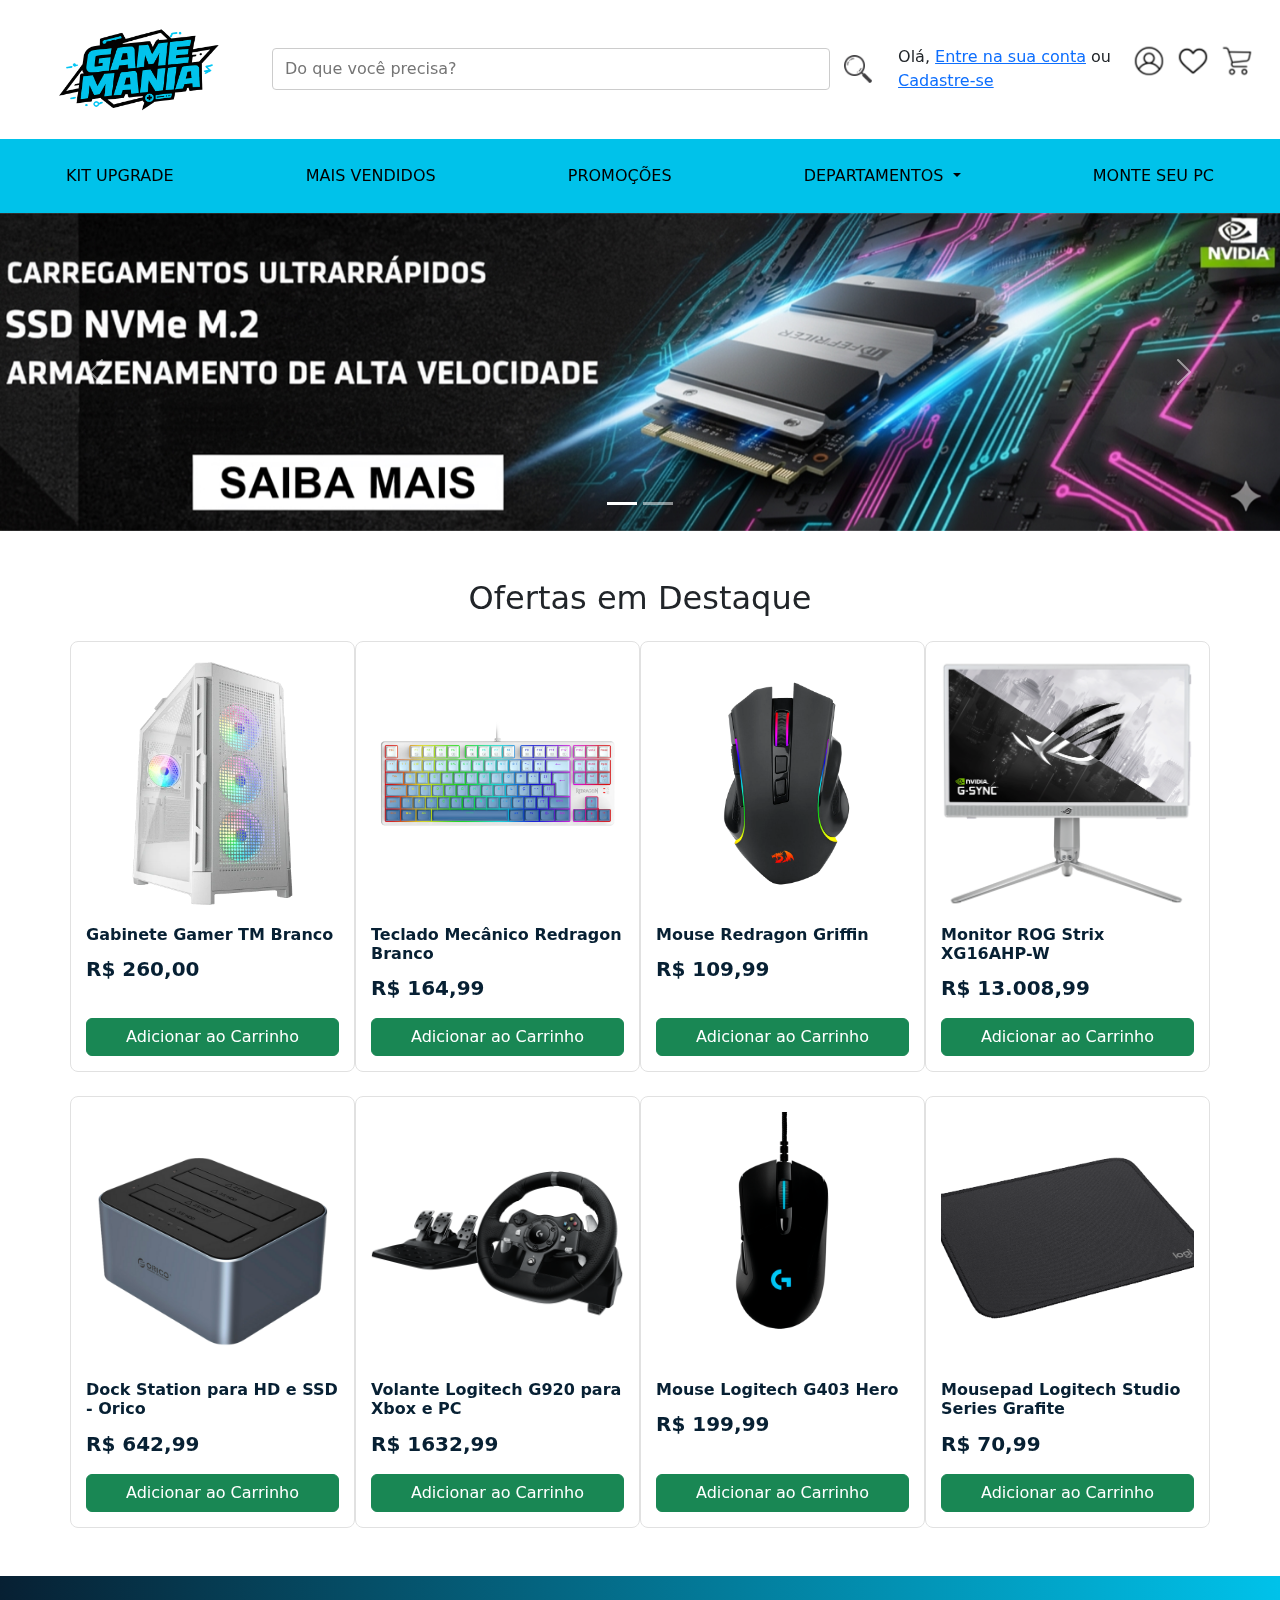
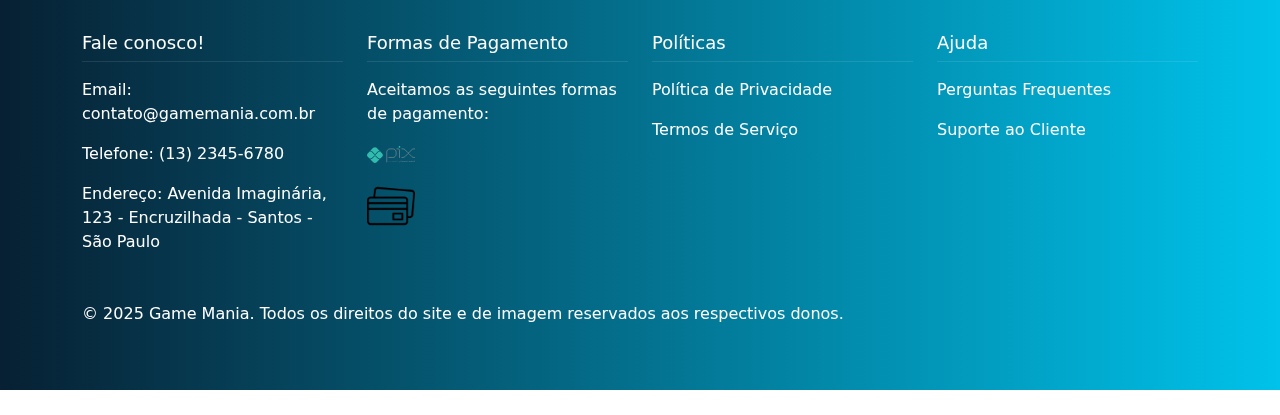
<file: index.html>
<!DOCTYPE html>
<html lang="pt-br">
<head>
    <meta charset="UTF-8">
    <meta name="viewport" content="width=device-width, initial-scale=1.0">
    <title>Game Mania</title>
    <link rel="icon" type="image/png" href="assets/images/game-mania-logo.png">
    <!-- Bootstrap CSS -->
    <link href="https://cdn.jsdelivr.net/npm/bootstrap@5.3.3/dist/css/bootstrap.min.css" rel="stylesheet" integrity="sha384-QWTKZyjpPEjISv5WaRU9OFeRpok6YctnYmDr5pNlyT2bRjXh0JMhjY6hW+ALEwIH" crossorigin="anonymous">
    <!-- Seu CSS Customizado -->
    <link rel="stylesheet" href="assets/css/style.css">
</head>
<body>
    <header class="site-header sticky-top">
                <header class="site-header">
            <nav>
                <ul>
                    <nav class="logo-container search-container">
                        <figure>
                            <a href="index.html" class="logo-text">
                                <img src="assets/images/game-mania-logo.png" alt="Logotipo do e-commerce Game Mania" class="logo">
                            </a>
                        </figure>
                        <form action="#" class="search-bar">
                            <input type="text" placeholder="Do que você precisa?" class="search-input">
                            <button type="submit" class="search-button"><img src="assets/images/search.png" class="search-image" alt="Imagem com uma lupa onde se aperta para pesquisar"></button>
                        </form>
                        <nav class="user-actions">
                            <nav class="user-text">
                                Olá, <a href="#" class="user-link">Entre na sua conta</a> ou <nav>
                                    <a href="#" class="user-link">Cadastre-se</a>
                                </nav>
                            </nav>
                        </nav>
                            <nav class="icons-container">
                                <a href="login.html"><figure><img src="assets/images/user.png" alt="Símbolo de usuário para logar na conta" class="user-image"></figure></a>
                                <figure>
                                    <a href="favoritos.html"><img src="assets/images/heart.png" alt="Botão para acessar os ofertas marcados como favoritos" class="favoritos"></a>
                                </figure>
                                <figure>
                                    <a href="carrinho.html"><img src="assets/images/shopping-cart.png" alt="Botão para acessar seu carrinho de compras" class="carrinho"></a>
                                </figure>
                            </nav>
                        </nav>
                    </nav>
                </ul>
            </nav>
            <nav class="menu-bar">
                <li><a href="#" class="nav-link">KIT UPGRADE</a></li>
                </li>
                <li><a href="#" class="nav-link">MAIS VENDIDOS</a></li>
                <li><a href="#" class="nav-link">PROMOÇÕES</a></li>
                <li class="nav-item dropdown">
                    <a class="nav-link dropdown-toggle" href="#" id="navbarHardware" role="button" data-bs-toggle="dropdown" aria-expanded="false">
                        DEPARTAMENTOS
                    </a>
                    <ul class="dropdown-menu" aria-labelledby="navbarHardware">
                        <li><a class="dropdown-item" href="#">Hardware</a></li>
                        <li><a class="dropdown-item" href="#">Periféricos</a></li>
                        <li><a class="dropdown-item" href="#">Cadeiras Gamer e Escritório</a></li>
                    </ul>
                </li>
                <li><a href="#" class="nav-link">MONTE SEU PC</a></li>
            </nav>
        </header>
        <main>
        <!-- Banner com Carousel do Bootstrap -->
        <nav id="bannerCarousel" class="carousel slide" data-bs-ride="carousel" data-bs-interval="5000">
            <section class="carousel-indicators">
                <button type="button" data-bs-target="#bannerCarousel" data-bs-slide-to="0" class="active" aria-current="true" aria-label="Slide 1"></button>
                <button type="button" data-bs-target="#bannerCarousel" data-bs-slide-to="1" aria-label="Slide 2"></button>
            </section>
            <figure class="carousel-inner mb-0">
                <section class="carousel-item active"><img src="assets/images/banner1-evo2.jpg" class="d-block w-100" alt="..."></section>
                <section class="carousel-item"><img src="assets/images/banner2-evo2.jpg" class="d-block w-100" alt="..."></section>
            </figure>
            <button class="carousel-control-prev" type="button" data-bs-target="#bannerCarousel" data-bs-slide="prev"><span class="carousel-control-prev-icon" aria-hidden="true"></span></button>
            <button class="carousel-control-next" type="button" data-bs-target="#bannerCarousel" data-bs-slide="next"><span class="carousel-control-next-icon" aria-hidden="true"></span></button>
        </nav>
            </nav>
        <!-- Seção de ofertas -->
        <nav class="ofertas container my-5">
            <h2 class="text-center mb-4">Ofertas em Destaque</h2>
            <section class="product-list row g-4">
                <!-- Itens de oferta -->
                <article class="product-item col-12 col-sm-6 col-md-4 col-lg-3 d-flex flex-column">
                    <img src="assets/images/oferta1.png" alt="Imagem do oferta 1" class="product-image img-fluid">
                    <h3 class="product-title">Gabinete Gamer TM Branco</h3>
                    <p class="product-price">R$ 260,00</p>
                    <button class="add-to-cart btn btn-success mt-auto">Adicionar ao Carrinho</button>
                </article>
                <!-- Repita o <article> para as outras 7 ofertas -->
                <article class="product-item col-12 col-sm-6 col-md-4 col-lg-3 d-flex flex-column"><img src="assets/images/oferta2.png" alt="Imagem da oferta 2" class="product-image img-fluid"><h3 class="product-title">Teclado Mecânico Redragon Branco</h3><p class="product-price">R$ 164,99</p><button class="add-to-cart btn btn-success mt-auto">Adicionar ao Carrinho</button></article>
                <article class="product-item col-12 col-sm-6 col-md-4 col-lg-3 d-flex flex-column"><img src="assets/images/oferta3.png" alt="Imagem da oferta 3" class="product-image img-fluid"><h3 class="product-title">Mouse Redragon Griffin</h3><p class="product-price">R$ 109,99</p><button class="add-to-cart btn btn-success mt-auto">Adicionar ao Carrinho</button></article>
                <article class="product-item col-12 col-sm-6 col-md-4 col-lg-3 d-flex flex-column"><img src="assets/images/oferta4.png" alt="Imagem da oferta 4" class="product-image img-fluid"><h3 class="product-title">Monitor ROG Strix XG16AHP-W</h3><p class="product-price">R$ 13.008,99</p><button class="add-to-cart btn btn-success mt-auto">Adicionar ao Carrinho</button></article>
                <article class="product-item col-12 col-sm-6 col-md-4 col-lg-3 d-flex flex-column"><img src="assets/images/oferta5.png" alt="Imagem da oferta 5" class="product-image img-fluid"><h3 class="product-title">Dock Station para HD e SSD - Orico</h3><p class="product-price">R$ 642,99</p><button class="add-to-cart btn btn-success mt-auto">Adicionar ao Carrinho</button></article>
                <article class="product-item col-12 col-sm-6 col-md-4 col-lg-3 d-flex flex-column"><img src="assets/images/oferta6.png" alt="Imagem da oferta 6" class="product-image img-fluid"><h3 class="product-title">Volante Logitech G920 para Xbox e PC</h3><p class="product-price">R$ 1632,99</p>
                    <button class="add-to-cart btn btn-success mt-auto">Adicionar ao Carrinho</button>
                </article>
                <article class="product-item col-12 col-sm-6 col-md-4 col-lg-3 d-flex flex-column"><img src="assets/images/oferta7.png" alt="Imagem da oferta 7" class="product-image img-fluid"><h3 class="product-title">Mouse Logitech G403 Hero</h3><p class="product-price">R$ 199,99</p><button class="add-to-cart btn btn-success mt-auto">Adicionar ao Carrinho</button></article>
                <article class="product-item col-12 col-sm-6 col-md-4 col-lg-3 d-flex flex-column"><img src="assets/images/oferta8.png" alt="Imagem da oferta 8" class="product-image img-fluid"><h3 class="product-title">Mousepad Logitech Studio Series Grafite</h3><p class="product-price">R$ 70,99</p><button class="add-to-cart btn btn-success mt-auto">Adicionar ao Carrinho</button></article>
            </section>
        </nav>
    </main>
        <footer class="site-footer">
            <nav class="footer-content container py-5">
                <section class="footer-section">
                    <h2>Fale conosco!</h2>
                    <p>Email: contato@gamemania.com.br</p>
                    <p>Telefone: (13) 2345-6780</p>
                    <p>Endereço: Avenida Imaginária, 123 - Encruzilhada - Santos - São Paulo</p>
                </section>
                <section class="footer-section">
                    <h2>Formas de Pagamento</h2>
                    <p>Aceitamos as seguintes formas de pagamento:</p>
                        <figure>
                            <img src="assets/images/pix.svg" alt="Símbolo do Pix" class="pix-img">
                        </figure>
                        <figure>
                            <img src="assets/images/credito.png" alt="Símbolo do cartão de crédito" class="credit-img">
                        </figure>
                </section>
                <section class="footer-section">
                    <h2>Políticas</h2>
                    <p><a href="#">Política de Privacidade</a></p>
                    <p><a href="#">Termos de Serviço</a></p>
                </section>
                <section class="footer-section">
                    <h2>Ajuda</h2>
                    <p><a href="#">Perguntas Frequentes</a></p>
                    <p><a href="#">Suporte ao Cliente</a></p>
                </section>
                <section class="copyright">
                    <p>&copy; 2025 Game Mania. Todos os direitos do site e de imagem reservados aos respectivos donos.</p>
                </section>
            </nav>
        </footer>
        <script src="https://cdn.jsdelivr.net/npm/bootstrap@5.3.2/dist/js/bootstrap.bundle.min.js"></script>
    <!-- jQuery (necessário para o comportamento mínimo do carrinho) -->
    <script src="https://code.jquery.com/jquery-3.6.0.min.js"></script>
    <!-- Seu JavaScript Customizado -->
    <script src="assets/js/main.js"></script>
    <!-- Toast bootstrap (colocado antes do fechamento do body) -->
    <div class="toast-container position-fixed top-0 end-0 p-3" style="z-index:1080;">
      <div id="toast-message" class="toast" role="alert" aria-live="assertive" aria-atomic="true">
        <div class="toast-header">
          <strong class="me-auto">Game Mania</strong>
          <button type="button" class="btn-close" data-bs-dismiss="toast" aria-label="Fechar"></button>
        </div>
        <div class="toast-body">Produto adicionado ao carrinho</div>
      </div>
    </div>
  </body>
</html>
</file>
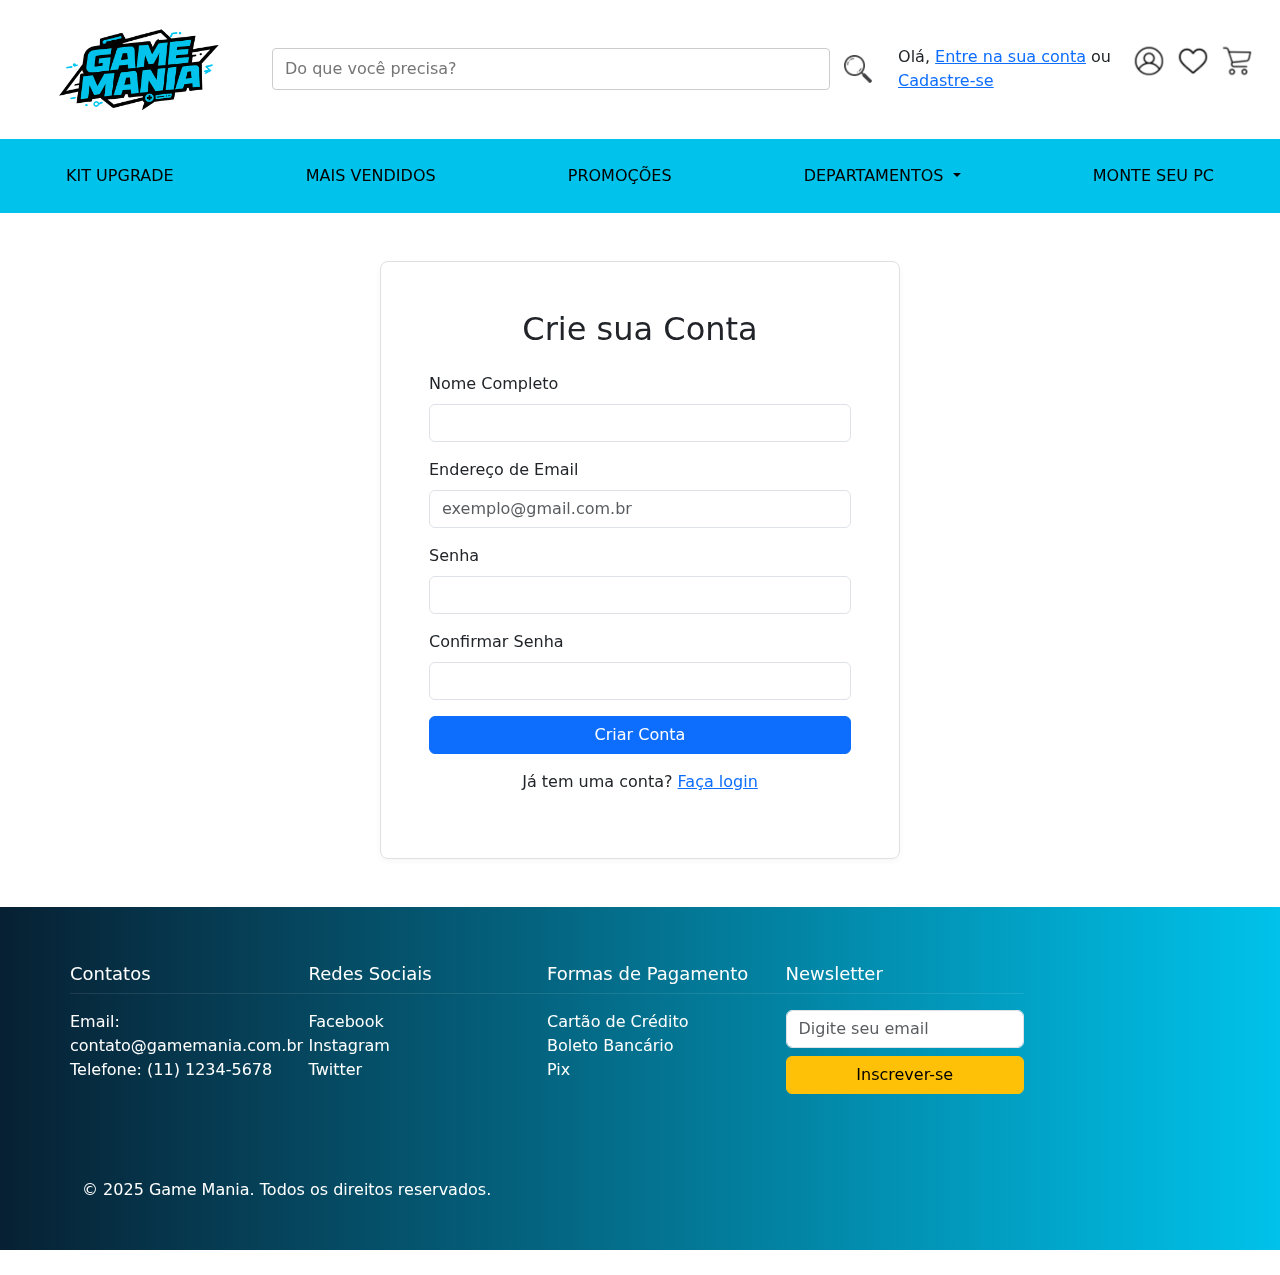
<file: cadastro.html>
<!DOCTYPE html>
<html lang="pt-br">
<head>
    <meta charset="UTF-8">
    <meta name="viewport" content="width=device-width, initial-scale=1.0">
    <title>Cadastre-se - Game Mania</title>
    <link rel="icon" type="image/png" href="assets/images/game-mania-logo.png">
    <!-- Bootstrap CSS -->
    <link href="https://cdn.jsdelivr.net/npm/bootstrap@5.3.3/dist/css/bootstrap.min.css" rel="stylesheet" integrity="sha384-QWTKZyjpPEjISv5WaRU9OFeRpok6YctnYmDr5pNlyT2bRjXh0JMhjY6hW+ALEwIH" crossorigin="anonymous">
    <!-- Seu CSS Customizado -->
    <link rel="stylesheet" href="assets/css/style.css">
</head>
<body>
    <header class="site-header sticky-top">
                <header class="site-header">
            <nav>
                <ul>
                    <nav class="logo-container search-container">
                        <figure>
                            <a href="index.html" class="logo-text">
                                <img src="assets/images/game-mania-logo.png" alt="Logotipo do e-commerce Game Mania" class="logo">
                            </a>
                        </figure>
                        <form action="#" class="search-bar">
                            <input type="text" placeholder="Do que você precisa?" class="search-input">
                            <button type="submit" class="search-button"><img src="assets/images/search.png" class="search-image" alt="Imagem com uma lupa onde se aperta para pesquisar"></button>
                        </form>
                        <nav class="user-actions">
                            <nav class="user-text">
                                Olá, <a href="#" class="user-link">Entre na sua conta</a> ou <nav>
                                    <a href="#" class="user-link">Cadastre-se</a>
                                </nav>
                            </nav>
                        </nav>
                            <nav class="icons-container">
                                <a href="login.html"><figure><img src="assets/images/user.png" alt="Símbolo de usuário para logar na conta" class="user-image"></figure></a>
                                <figure>
                                    <a href="favoritos.html"><img src="assets/images/heart.png" alt="Botão para acessar os ofertas marcados como favoritos" class="favoritos"></a>
                                </figure>
                                <figure>
                                    <a href="carrinho.html"><img src="assets/images/shopping-cart.png" alt="Botão para acessar seu carrinho de compras" class="carrinho"></a>
                                </figure>
                            </nav>
                        </nav>
                    </nav>
                </ul>
            </nav>
            <nav class="menu-bar">
                <li><a href="#" class="nav-link">KIT UPGRADE</a></li>
                </li>
                <li><a href="#" class="nav-link">MAIS VENDIDOS</a></li>
                <li><a href="#" class="nav-link">PROMOÇÕES</a></li>
                <li class="nav-item dropdown">
                    <a class="nav-link dropdown-toggle" href="#" id="navbarHardware" role="button" data-bs-toggle="dropdown" aria-expanded="false">
                        DEPARTAMENTOS
                    </a>
                    <ul class="dropdown-menu" aria-labelledby="navbarHardware">
                        <li><a class="dropdown-item" href="#">Hardware</a></li>
                        <li><a class="dropdown-item" href="#">Periféricos</a></li>
                        <li><a class="dropdown-item" href="#">Cadeiras Gamer e Escritório</a></li>
                    </ul>
                </li>
                <li><a href="#" class="nav-link">MONTE SEU PC</a></li>
            </nav>
        </header>
        <main>
    <main class="form-page-main">
        <section class="container my-5">
            <section class="row justify-content-center">
                <section class="col-12 col-md-8 col-lg-6">
                    <article class="form-container p-4 p-sm-5">
                        <h2 class="text-center mb-4">Crie sua Conta</h2>
                        <form>
                            <fieldset class="mb-3">
                                <label for="registerName" class="form-label">Nome Completo</label>
                                <input type="text" class="form-control" id="registerName" required>
                            </fieldset>
                            <fieldset class="mb-3">
                                <label for="registerEmail" class="form-label">Endereço de Email</label>
                                <input type="email" placeholder="exemplo@gmail.com.br" class="form-control" id="registerEmail" required>
                            </fieldset>
                            <fieldset class="mb-3">
                                <label for="registerPassword" class="form-label">Senha</label>
                                <input type="password" class="form-control" id="registerPassword" required>
                            </fieldset>
                             <fieldset class="mb-3">
                                <label for="confirmPassword" class="form-label">Confirmar Senha</label>
                                <input type="password" class="form-control" id="confirmPassword" required>
                            </fieldset>
                            <button type="submit" class="btn btn-primary w-100">Criar Conta</button>
                            <p class="text-center mt-3">
                                Já tem uma conta? <a href="login.html">Faça login</a>
                            </p>
                        </form>
                    </article>
                </section>
            </section>
        </section>
    </main>
        <footer class="site-footer">
        <nav class="footer-content container py-5">
            <section class="row g-4">
                <section class="footer-section col-12 col-md-6 col-lg-3">
                    <h2>Contatos</h2>
                    <ul class="list-unstyled">
                        <li>Email: contato@gamemania.com.br</li>
                        <li>Telefone: (11) 1234-5678</li>
                    </ul>
                </section>
                <section class="footer-section col-12 col-md-6 col-lg-3">
                    <h2>Redes Sociais</h2>
                    <ul class="social-media-links list-unstyled">
                        <li><a href="#">Facebook</a></li>
                        <li><a href="#">Instagram</a></li>
                        <li><a href="#">Twitter</a></li>
                    </ul>
                </section>
                <section class="footer-section col-12 col-md-6 col-lg-3">
                    <h2>Formas de Pagamento</h2>
                    <ul class="payment-methods list-unstyled">
                        <li>Cartão de Crédito</li>
                        <li>Boleto Bancário</li>
                        <li>Pix</li>
                    </ul>
                </section>
                <section class="footer-section col-12 col-md-6 col-lg-3">
                    <h2>Newsletter</h2>
                    <form action="#" class="newsletter-form">
                        <input type="email" placeholder="Digite seu email" class="newsletter-input form-control mb-2">
                        <button type="submit" class="newsletter-button btn btn-warning w-100">Inscrever-se</button>
                    </form>
                </section>
            </section>
            <section class="copyright text-center pt-4 mt-4">
                <p class="mb-0">&copy; 2025 Game Mania. Todos os direitos reservados.</p>
            </section>
        </nav>
    </footer>

    <!-- Bootstrap JS -->
    <script src="https://cdn.jsdelivr.net/npm/bootstrap@5.3.3/dist/js/bootstrap.bundle.min.js" integrity="sha384-YvpcrYf0tY3lHB60NNkmXc5s9fDVZLESaAA55NDzOxhy9GkcIdslK1eN7N6jIeHz" crossorigin="anonymous"></script>
</body>
</html>
</file>
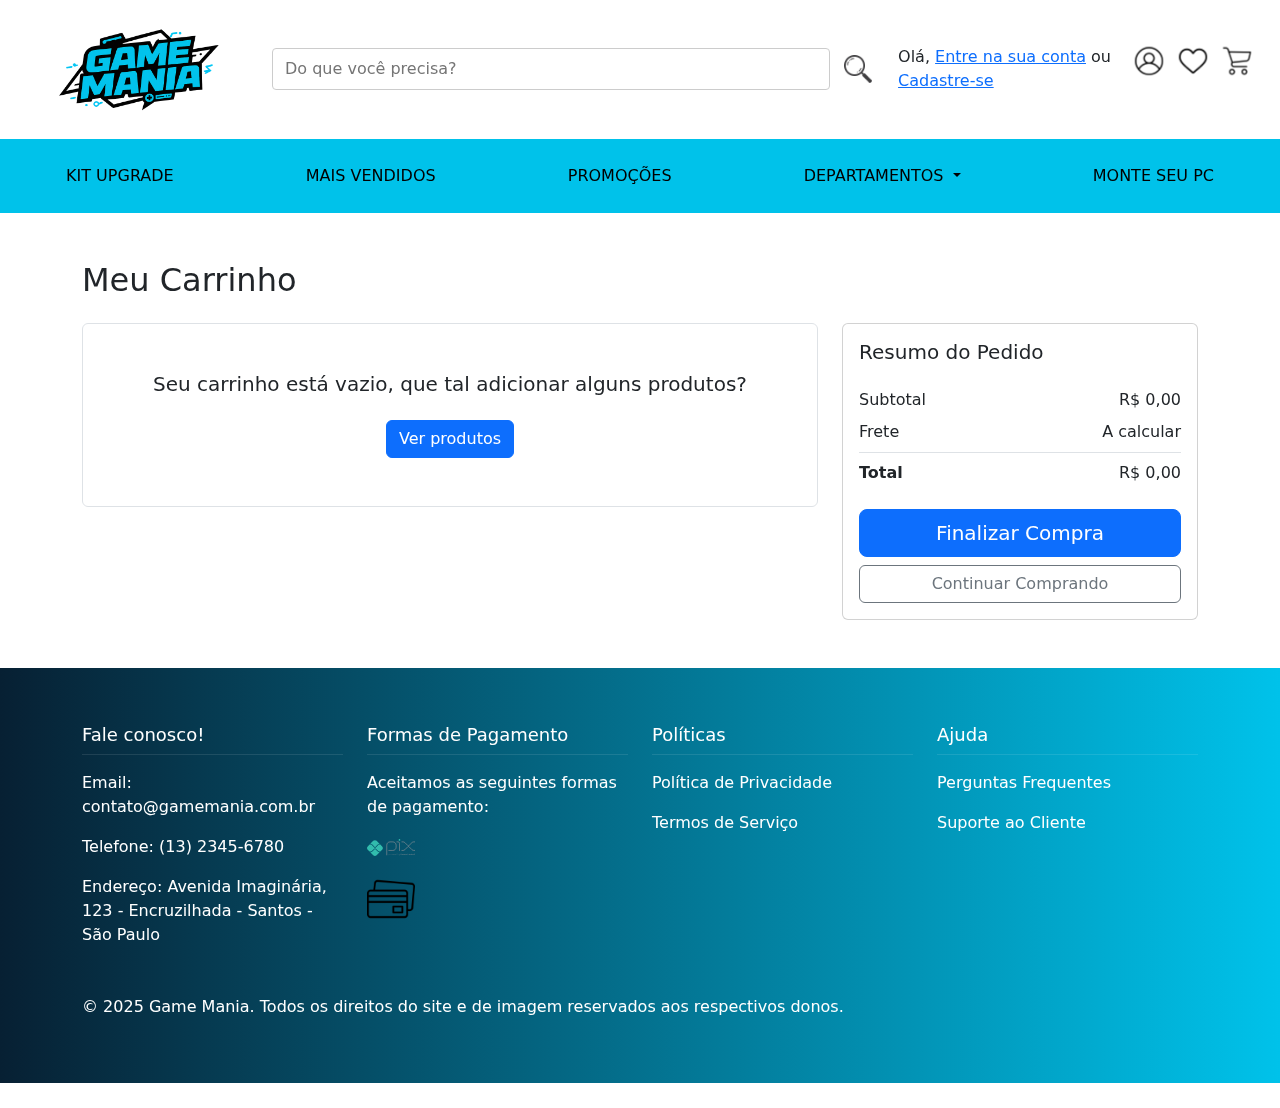
<file: carrinho.html>
<!DOCTYPE html>
<html lang="pt-br">
<head>
    <meta charset="UTF-8">
    <meta name="viewport" content="width=device-width, initial-scale=1.0">
    <title>Carrinho - Game Mania</title>
    <link rel="icon" type="image/png" href="assets/images/game-mania-logo.png">
    <!-- Bootstrap CSS -->
    <link href="https://cdn.jsdelivr.net/npm/bootstrap@5.3.3/dist/css/bootstrap.min.css" rel="stylesheet" integrity="sha384-QWTKZyjpPEjISv5WaRU9OFeRpok6YctnYmDr5pNlyT2bRjXh0JMhjY6hW+ALEwIH" crossorigin="anonymous">
    <!-- Seu CSS Customizado -->
    <link rel="stylesheet" href="assets/css/style.css">
</head>
<body>
    <header class="site-header sticky-top">
                <header class="site-header">
            <nav>
                <ul>
                    <nav class="logo-container search-container">
                        <figure>
                            <a href="index.html" class="logo-text">
                                <img src="assets/images/game-mania-logo.png" alt="Logotipo do e-commerce Game Mania" class="logo">
                            </a>
                        </figure>
                        <form action="#" class="search-bar">
                            <input type="text" placeholder="Do que você precisa?" class="search-input">
                            <button type="submit" class="search-button"><img src="assets/images/search.png" class="search-image" alt="Imagem com uma lupa onde se aperta para pesquisar"></button>
                        </form>
                        <nav class="user-actions">
                            <nav class="user-text">
                                Olá, <a href="#" class="user-link">Entre na sua conta</a> ou <nav>
                                    <a href="#" class="user-link">Cadastre-se</a>
                                </nav>
                            </nav>
                        </nav>
                            <nav class="icons-container">
                                <a href="login.html"><figure><img src="assets/images/user.png" alt="Símbolo de usuário para logar na conta" class="user-image"></figure></a>
                                <figure>
                                    <a href="favoritos.html"><img src="assets/images/heart.png" alt="Botão para acessar os ofertas marcados como favoritos" class="favoritos"></a>
                                </figure>
                                <figure>
                                    <a href="carrinho.html"><img src="assets/images/shopping-cart.png" alt="Botão para acessar seu carrinho de compras" class="carrinho"></a>
                                </figure>
                            </nav>
                        </nav>
                    </nav>
                </ul>
            </nav>
            <nav class="menu-bar">
                <li><a href="#" class="nav-link">KIT UPGRADE</a></li>
                </li>
                <li><a href="#" class="nav-link">MAIS VENDIDOS</a></li>
                <li><a href="#" class="nav-link">PROMOÇÕES</a></li>
                <li class="nav-item dropdown">
                    <a class="nav-link dropdown-toggle" href="#" id="navbarHardware" role="button" data-bs-toggle="dropdown" aria-expanded="false">
                        DEPARTAMENTOS
                    </a>
                    <ul class="dropdown-menu" aria-labelledby="navbarHardware">
                        <li><a class="dropdown-item" href="#">Hardware</a></li>
                        <li><a class="dropdown-item" href="#">Periféricos</a></li>
                        <li><a class="dropdown-item" href="#">Cadeiras Gamer e Escritório</a></li>
                    </ul>
                </li>
                <li><a href="#" class="nav-link">MONTE SEU PC</a></li>
            </nav>
        </header>
        <main>

    <main class="container my-5">
        <h2 class="mb-4">Meu Carrinho</h2>
        <section class="row">
            <!-- Itens do Carrinho (renderizados via JS) -->
            <section class="col-lg-8">
                <div id="cart-items">
                    <!-- Os itens serão inseridos aqui dinamicamente pelo JavaScript -->
                </div>

                <div id="empty-cart-message" class="text-center p-5 border rounded d-none">
                    <h3 class="h5">Seu carrinho está vazio, que tal adicionar alguns produtos?</h3>
                    <a href="index.html" class="btn btn-primary mt-3">Ver produtos</a>
                </div>
            </section>

            <!-- Resumo do Pedido -->
            <aside class="col-lg-4">
                <section class="card">
                    <section class="card-body">
                        <h3 class="h5 card-title mb-3">Resumo do Pedido</h3>
                        <ul class="list-group list-group-flush">
                            <li class="list-group-item d-flex justify-content-between align-items-center border-0 px-0 pb-0">
                                Subtotal
                                <span id="subtotal-value">R$ 0,00</span>
                            </li>
                            <li class="list-group-item d-flex justify-content-between align-items-center px-0">
                                Frete
                                <span id="shipping-value">A calcular</span>
                            </li>
                            <li class="list-group-item d-flex justify-content-between align-items-center border-0 px-0 mb-3">
                                <section>
                                    <strong>Total</strong>
                                </section>
                                <span id="total-value"><strong>R$ 0,00</strong></span>
                            </li>
                        </ul>
                        <button type="button" class="btn btn-primary btn-lg w-100" id="checkout-button">
                            Finalizar Compra
                        </button>
                        <a href="index.html" class="btn btn-outline-secondary w-100 mt-2">Continuar Comprando</a>
                    </section>
                </section>
            </aside>
        </section>
    </main>
        <footer class="site-footer">
            <nav class="footer-content container py-5">
                <section class="footer-section">
                    <h2>Fale conosco!</h2>
                    <p>Email: contato@gamemania.com.br</p>
                    <p>Telefone: (13) 2345-6780</p>
                    <p>Endereço: Avenida Imaginária, 123 - Encruzilhada - Santos - São Paulo</p>
                </section>
                <section class="footer-section">
                    <h2>Formas de Pagamento</h2>
                    <p>Aceitamos as seguintes formas de pagamento:</p>
                        <figure>
                            <img src="assets/images/pix.svg" alt="Símbolo do Pix" class="pix-img">
                        </figure>
                        <figure>
                            <img src="assets/images/credito.png" alt="Símbolo do cartão de crédito" class="credit-img">
                        </figure>
                </section>
                <section class="footer-section">
                    <h2>Políticas</h2>
                    <p><a href="#">Política de Privacidade</a></p>
                    <p><a href="#">Termos de Serviço</a></p>
                </section>
                <section class="footer-section">
                    <h2>Ajuda</h2>
                    <p><a href="#">Perguntas Frequentes</a></p>
                    <p><a href="#">Suporte ao Cliente</a></p>
                </section>
                <section class="copyright">
                    <p>&copy; 2025 Game Mania. Todos os direitos do site e de imagem reservados aos respectivos donos.</p>
                </section>
            </nav>
        </footer>

    <!-- Bootstrap JS -->
    <script src="https://cdn.jsdelivr.net/npm/bootstrap@5.3.3/dist/js/bootstrap.bundle.min.js" integrity="sha384-YvpcrYf0tY3lHB60NNkmXc5s9fDVZLESaAA55NDzOxhy9GkcIdslK1eN7N6jIeHz" crossorigin="anonymous"></script>
    <!-- jQuery (necessário para o comportamento mínimo do carrinho) -->
    <script src="https://code.jquery.com/jquery-3.6.0.min.js"></script>
    <!-- Seu JavaScript Customizado -->
    <script src="assets/js/main.js"></script>
</body>
</html>
</file>
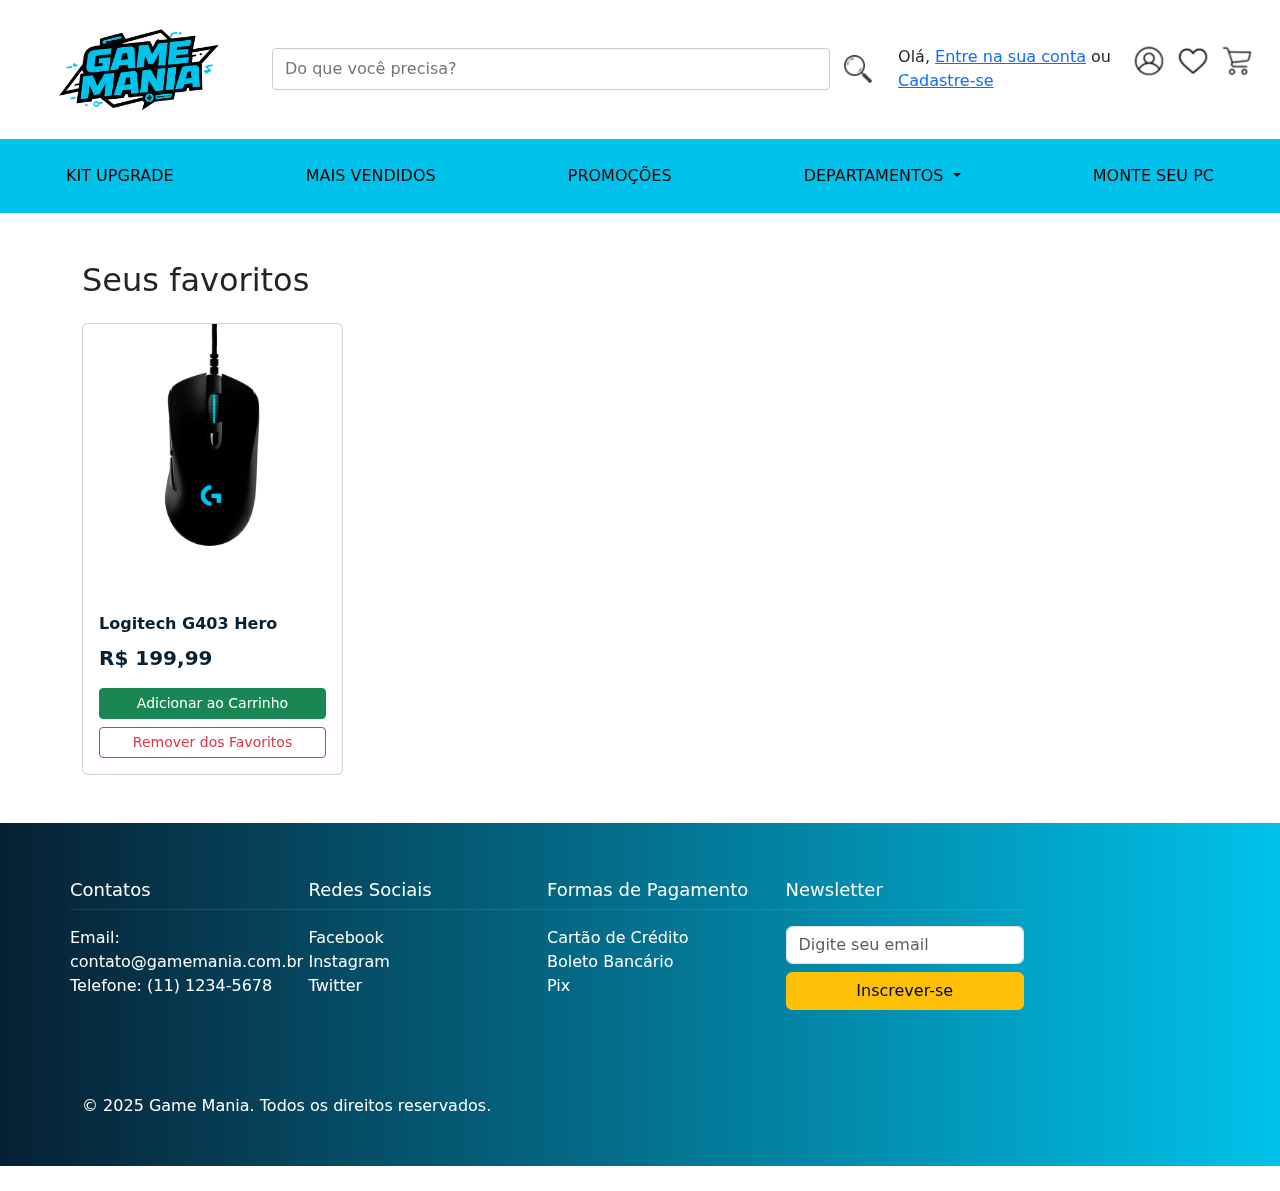
<file: favoritos.html>
<!DOCTYPE html>
<html lang="pt-br">
<head>
    <meta charset="UTF-8">
    <meta name="viewport" content="width=device-width, initial-scale=1.0">
    <title>Favoritos - Game Mania</title>
    <link rel="icon" type="image/png" href="assets/images/game-mania-logo.png">
    <!-- Bootstrap CSS -->
    <link href="https://cdn.jsdelivr.net/npm/bootstrap@5.3.3/dist/css/bootstrap.min.css" rel="stylesheet" integrity="sha384-QWTKZyjpPEjISv5WaRU9OFeRpok6YctnYmDr5pNlyT2bRjXh0JMhjY6hW+ALEwIH" crossorigin="anonymous">
    <!-- Seu CSS Customizado -->
    <link rel="stylesheet" href="assets/css/style.css">
</head>
<body>
    <header class="site-header sticky-top">
                <header class="site-header">
            <nav>
                <ul>
                    <nav class="logo-container search-container">
                        <figure>
                            <a href="index.html" class="logo-text">
                                <img src="assets/images/game-mania-logo.png" alt="Logotipo do e-commerce Game Mania" class="logo">
                            </a>
                        </figure>
                        <form action="#" class="search-bar">
                            <input type="text" placeholder="Do que você precisa?" class="search-input">
                            <button type="submit" class="search-button"><img src="assets/images/search.png" class="search-image" alt="Imagem com uma lupa onde se aperta para pesquisar"></button>
                        </form>
                        <nav class="user-actions">
                            <nav class="user-text">
                                Olá, <a href="#" class="user-link">Entre na sua conta</a> ou <nav>
                                    <a href="#" class="user-link">Cadastre-se</a>
                                </nav>
                            </nav>
                        </nav>
                            <nav class="icons-container">
                                <a href="login.html"><figure><img src="assets/images/user.png" alt="Símbolo de usuário para logar na conta" class="user-image"></figure></a>
                                <figure>
                                    <a href="favoritos.html"><img src="assets/images/heart.png" alt="Botão para acessar os ofertas marcados como favoritos" class="favoritos"></a>
                                </figure>
                                <figure>
                                    <a href="carrinho.html"><img src="assets/images/shopping-cart.png" alt="Botão para acessar seu carrinho de compras" class="carrinho"></a>
                                </figure>
                            </nav>
                        </nav>
                    </nav>
                </ul>
            </nav>
            <nav class="menu-bar">
                <li><a href="#" class="nav-link">KIT UPGRADE</a></li>
                </li>
                <li><a href="#" class="nav-link">MAIS VENDIDOS</a></li>
                <li><a href="#" class="nav-link">PROMOÇÕES</a></li>
                <li class="nav-item dropdown">
                    <a class="nav-link dropdown-toggle" href="#" id="navbarHardware" role="button" data-bs-toggle="dropdown" aria-expanded="false">
                        DEPARTAMENTOS
                    </a>
                    <ul class="dropdown-menu" aria-labelledby="navbarHardware">
                        <li><a class="dropdown-item" href="#">Hardware</a></li>
                        <li><a class="dropdown-item" href="#">Periféricos</a></li>
                        <li><a class="dropdown-item" href="#">Cadeiras Gamer e Escritório</a></li>
                    </ul>
                </li>
                <li><a href="#" class="nav-link">MONTE SEU PC</a></li>
            </nav>
        </header>

    <main class="container my-5">
        <h2 class="mb-4">Seus favoritos</h2>
        <section class="row g-4">
            <!-- Item Favorito 1 -->
            <article class="col-12 col-sm-6 col-md-4 col-lg-3">
                <section class="card h-100">
                    <img src="assets/images/oferta7.png" class="card-img-top product-image" alt="Produto 3">
                    <section class="card-body d-flex flex-column">
                        <h3 class="h6 card-title product-title">Logitech G403 Hero</h3>
                        <p class="product-price">R$ 199,99</p>
                        <button class="btn btn-success btn-sm mt-auto mb-2">Adicionar ao Carrinho</button>
                        <a href="#" class="btn btn-outline-danger btn-sm">Remover dos Favoritos</a>
                    </section>
                </section>
            </article>
            <!-- Mensagem de favoritos vazio (para mostrar quando não houver itens)
            <section class="col-12">
                <article class="text-center p-5 border rounded">
                    <h3 class="h5">Sua lista de favoritos está vazia.</h3>
                    <a href="index.html" class="btn btn-primary mt-3">Ver produtos</a>
                </article>
            </section>
            -->
        </section>
    </main>

    <footer class="site-footer">
        <nav class="footer-content container py-5">
            <section class="row g-4">
                <section class="footer-section col-12 col-md-6 col-lg-3">
                    <h2>Contatos</h2>
                    <ul class="list-unstyled">
                        <li>Email: contato@gamemania.com.br</li>
                        <li>Telefone: (11) 1234-5678</li>
                    </ul>
                </section>
                <section class="footer-section col-12 col-md-6 col-lg-3">
                    <h2>Redes Sociais</h2>
                    <ul class="social-media-links list-unstyled">
                        <li><a href="#">Facebook</a></li>
                        <li><a href="#">Instagram</a></li>
                        <li><a href="#">Twitter</a></li>
                    </ul>
                </section>
                <section class="footer-section col-12 col-md-6 col-lg-3">
                    <h2>Formas de Pagamento</h2>
                    <ul class="payment-methods list-unstyled">
                        <li>Cartão de Crédito</li>
                        <li>Boleto Bancário</li>
                        <li>Pix</li>
                    </ul>
                </section>
                <section class="footer-section col-12 col-md-6 col-lg-3">
                    <h2>Newsletter</h2>
                    <form action="#" class="newsletter-form">
                        <input type="email" placeholder="Digite seu email" class="newsletter-input form-control mb-2">
                        <button type="submit" class="newsletter-button btn btn-warning w-100">Inscrever-se</button>
                    </form>
                </section>
            </section>
            <section class="copyright text-center pt-4 mt-4">
                <p class="mb-0">&copy; 2025 Game Mania. Todos os direitos reservados.</p>
            </section>
        </nav>
    </footer>

    <!-- Bootstrap JS -->
    <script src="https://cdn.jsdelivr.net/npm/bootstrap@5.3.3/dist/js/bootstrap.bundle.min.js" integrity="sha384-YvpcrYf0tY3lHB60NNkmXc5s9fDVZLESaAA55NDzOxhy9GkcIdslK1eN7N6jIeHz" crossorigin="anonymous"></script>
</body>
</html>
</file>
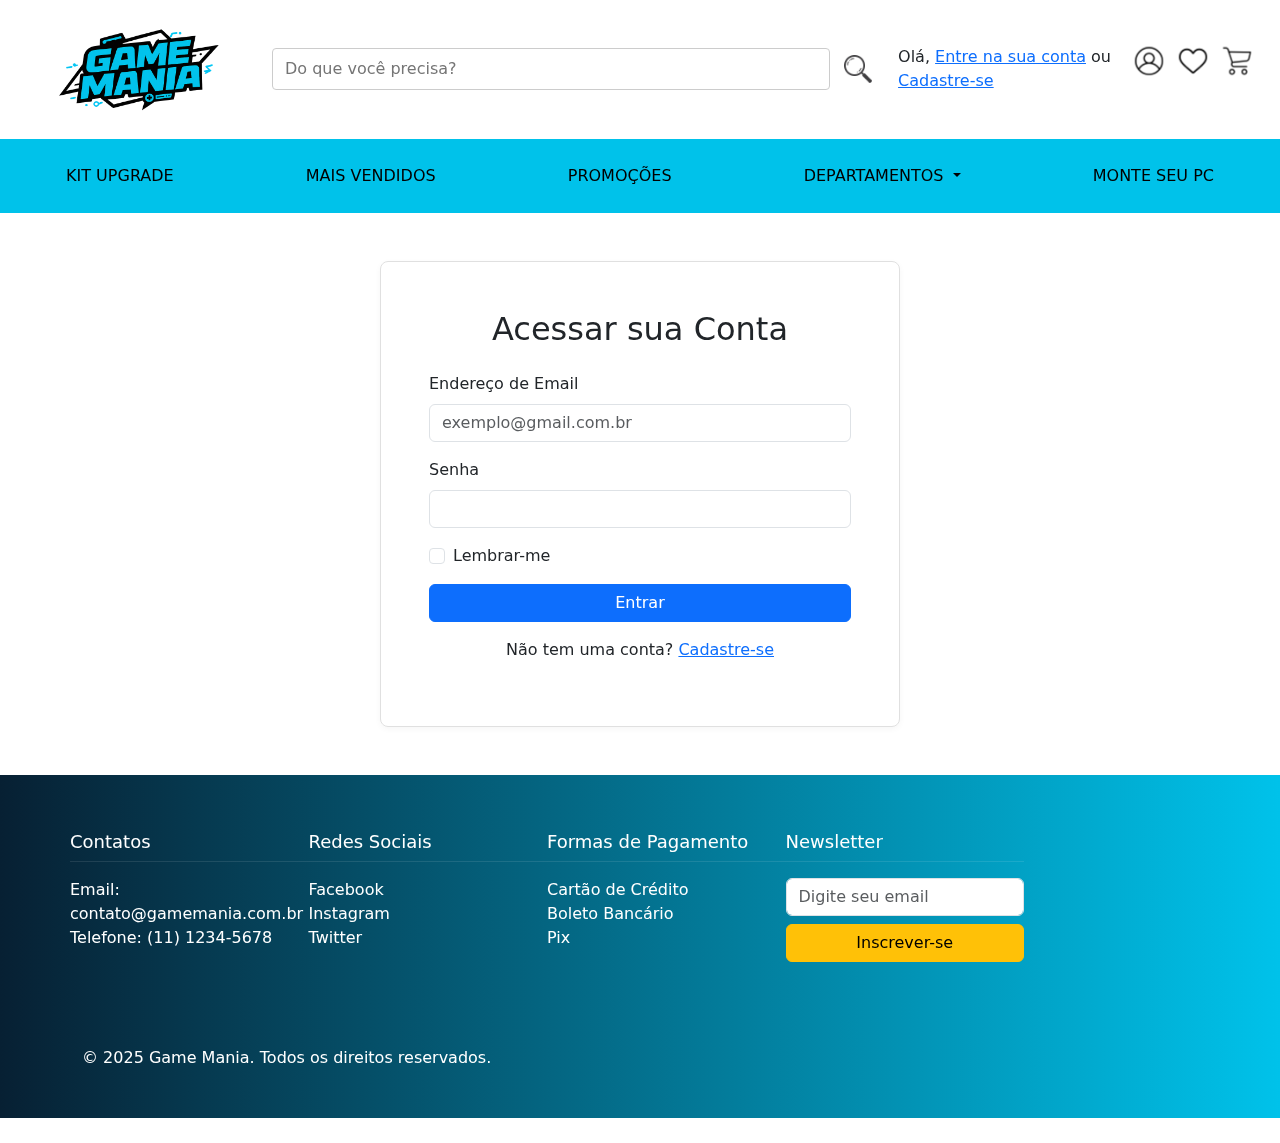
<file: login.html>
<!DOCTYPE html>
<html lang="pt-br">
<head>
    <meta charset="UTF-8">
    <meta name="viewport" content="width=device-width, initial-scale=1.0">
    <title>Login - Game Mania</title>
    <link rel="icon" type="image/png" href="assets/images/game-mania-logo.png">
    <!-- Bootstrap CSS -->
    <link href="https://cdn.jsdelivr.net/npm/bootstrap@5.3.3/dist/css/bootstrap.min.css" rel="stylesheet" integrity="sha384-QWTKZyjpPEjISv5WaRU9OFeRpok6YctnYmDr5pNlyT2bRjXh0JMhjY6hW+ALEwIH" crossorigin="anonymous">
    <!-- Seu CSS Customizado -->
    <link rel="stylesheet" href="assets/css/style.css">
</head>
<body>
    <header class="site-header sticky-top">
                <header class="site-header">
            <nav>
                <ul>
                    <nav class="logo-container search-container">
                        <figure>
                            <a href="index.html" class="logo-text">
                                <img src="assets/images/game-mania-logo.png" alt="Logotipo do e-commerce Game Mania" class="logo">
                            </a>
                        </figure>
                        <form action="#" class="search-bar">
                            <input type="text" placeholder="Do que você precisa?" class="search-input">
                            <button type="submit" class="search-button"><img src="assets/images/search.png" class="search-image" alt="Imagem com uma lupa onde se aperta para pesquisar"></button>
                        </form>
                        <nav class="user-actions">
                            <nav class="user-text">
                                Olá, <a href="#" class="user-link">Entre na sua conta</a> ou <nav>
                                    <a href="#" class="user-link">Cadastre-se</a>
                                </nav>
                            </nav>
                        </nav>
                            <nav class="icons-container">
                                <a href="login.html"><figure><img src="assets/images/user.png" alt="Símbolo de usuário para logar na conta" class="user-image"></figure></a>
                                <figure>
                                    <a href="favoritos.html"><img src="assets/images/heart.png" alt="Botão para acessar os ofertas marcados como favoritos" class="favoritos"></a>
                                </figure>
                                <figure>
                                    <a href="carrinho.html"><img src="assets/images/shopping-cart.png" alt="Botão para acessar seu carrinho de compras" class="carrinho"></a>
                                </figure>
                            </nav>
                        </nav>
                    </nav>
                </ul>
            </nav>
            <nav class="menu-bar">
                <li><a href="#" class="nav-link">KIT UPGRADE</a></li>
                </li>
                <li><a href="#" class="nav-link">MAIS VENDIDOS</a></li>
                <li><a href="#" class="nav-link">PROMOÇÕES</a></li>
                <li class="nav-item dropdown">
                    <a class="nav-link dropdown-toggle" href="#" id="navbarHardware" role="button" data-bs-toggle="dropdown" aria-expanded="false">
                        DEPARTAMENTOS
                    </a>
                    <ul class="dropdown-menu" aria-labelledby="navbarHardware">
                        <li><a class="dropdown-item" href="#">Hardware</a></li>
                        <li><a class="dropdown-item" href="#">Periféricos</a></li>
                        <li><a class="dropdown-item" href="#">Cadeiras Gamer e Escritório</a></li>
                    </ul>
                </li>
                <li><a href="#" class="nav-link">MONTE SEU PC</a></li>
            </nav>
        </header>

    <main class="form-page-main">
        <section class="container my-5">
            <section class="row justify-content-center">
                <section class="col-12 col-md-8 col-lg-6">
                    <article class="form-container p-4 p-sm-5">
                        <h2 class="text-center mb-4">Acessar sua Conta</h2>
                        <form>
                            <fieldset class="mb-3">
                                <label for="loginEmail" class="form-label">Endereço de Email</label>
                                <input type="email" placeholder="exemplo@gmail.com.br" class="form-control" id="loginEmail" required>
                            </fieldset>
                            <fieldset class="mb-3">
                                <label for="loginPassword" class="form-label">Senha</label>
                                <input type="password" class="form-control" id="loginPassword" required>
                            </fieldset>
                            <fieldset class="form-check mb-3">
                                <input type="checkbox" class="form-check-input" id="rememberMe">
                                <label class="form-check-label" for="rememberMe">Lembrar-me</label>
                            </fieldset>
                            <button type="submit" class="btn btn-primary w-100">Entrar</button>
                            <p class="text-center mt-3">
                                Não tem uma conta? <a href="cadastre-se.html">Cadastre-se</a>
                            </p>
                        </form>
                    </article>
                </section>
            </section>
        </section>
    </main>

    <footer class="site-footer">
        <nav class="footer-content container py-5">
            <section class="row g-4">
                <section class="footer-section col-12 col-md-6 col-lg-3">
                    <h2>Contatos</h2>
                    <ul class="list-unstyled">
                        <li>Email: contato@gamemania.com.br</li>
                        <li>Telefone: (11) 1234-5678</li>
                    </ul>
                </section>
                <section class="footer-section col-12 col-md-6 col-lg-3">
                    <h2>Redes Sociais</h2>
                    <ul class="social-media-links list-unstyled">
                        <li><a href="#">Facebook</a></li>
                        <li><a href="#">Instagram</a></li>
                        <li><a href="#">Twitter</a></li>
                    </ul>
                </section>
                <section class="footer-section col-12 col-md-6 col-lg-3">
                    <h2>Formas de Pagamento</h2>
                    <ul class="payment-methods list-unstyled">
                        <li>Cartão de Crédito</li>
                        <li>Boleto Bancário</li>
                        <li>Pix</li>
                    </ul>
                </section>
                <section class="footer-section col-12 col-md-6 col-lg-3">
                    <h2>Newsletter</h2>
                    <form action="#" class="newsletter-form">
                        <input type="email" placeholder="Digite seu email" class="newsletter-input form-control mb-2">
                        <button type="submit" class="newsletter-button btn btn-warning w-100">Inscrever-se</button>
                    </form>
                </section>
            </section>
            <section class="copyright text-center pt-4 mt-4">
                <p class="mb-0">&copy; 2025 Game Mania. Todos os direitos reservados.</p>
            </section>
        </nav>
    </footer>

    <!-- Bootstrap JS -->
    <script src="https://cdn.jsdelivr.net/npm/bootstrap@5.3.3/dist/js/bootstrap.bundle.min.js" integrity="sha384-YvpcrYf0tY3lHB60NNkmXc5s9fDVZLESaAA55NDzOxhy9GkcIdslK1eN7N6jIeHz" crossorigin="anonymous"></script>
</body>
</html>
</file>
<file: assets/css/style.css>
* {
    margin: 0;
    padding: 0;
    box-sizing: border-box;
}

/* Header principal */
/* sem uso por hora site-header {
    padding: 20px 20px;
    background-color: #ffffff;
    border-bottom: 5px solid#00c2ea
}

/* Container do logo e busca */
.logo-container.search-container {
    display: flex;
    align-items: center;
    gap: 20px;
    margin-top: -25px;
    margin-bottom: -40px;
}

/* Logo */
.logo {
    margin-top: 25px;
    width: 220px;
    height: auto;
}

.search-bar {
    flex: 1 1 0;      /* cresce, encolhe e começa com base 0 para preencher corretamente */
    min-width: 0;     /* permite que o input encolha corretamente dentro do flex container */
    width: 100%;
    max-width: none;  /* remove o limite de 1000px */
    position: relative;
    display: flex;
    align-items: center;
}

/* Faz o input ocupar toda a largura disponível */
.search-input {
    width: 100%;
    padding: 8px 12px;
    border: 1px solid #ccc;
    border-radius: 4px;
    box-sizing: border-box;
}

/* mantém botão de busca posicionado sem quebrar o layout */
.search-button {
    margin-left: 8px;
    flex: 0 0 auto;
    width: 40px;            /* define largura do botão */
    height: 40px;           /* define altura do botão */
    padding: 6px;
    display: inline-flex;
    align-items: center;
    justify-content: center;
    background: transparent;
    border: none;
    cursor: pointer;
}

/* redimensiona a imagem da lupa dentro do botão */
.search-button img,
.search-image {
    width: 100%;              /* largura da imagem (ajuste aqui) */
    height: 100%;             /* altura da imagem (ajuste aqui) */
    object-fit: contain;
    display: block;
}

.user-image {
    width: 25px;              /* largura do botão */
    height: 25px;             /* altura do botão */
    padding: 0;
    border: none;
    background: transparent;
    display: inline-block;
    align-items: center;
    justify-content: center;
    cursor: pointer;
}

.favoritos {
    width: 25px;              /* largura do botão */
    height: 25px;             /* altura do botão */
    padding: 0;
    border: none;
    background: transparent;
    display: inline-block;
    align-items: center;
    justify-content: center;
    cursor: pointer;
}

.carrinho {
    width: 25px;              /* largura do botão */
    height: 25px;             /* altura do botão */
    padding: 0;
    border: none;
    background: transparent;
    display: inline-block;
    align-items: center;
    justify-content: center;
    cursor: pointer;
}

.menu-bar {
    display: flex;              
    justify-content: space-around; 
    list-style: none;          
    padding: 0;                
    margin: 0;    
    width: 100%;             
    background-color: #00c2ea; /* Cor de fundo da nav-bar antiga era 0077ff */
    padding: 15px 0;           /* Espaçamento vertical */
}

.menu-bar li {
    margin: 0 15px;           /* Espaçamento entre os itens */
}

.menu-bar li a {
    color: black;              /* Cor do texto dos links */
    text-decoration: none;      /* Remove sublinhado */
    padding: 10px 15px;        /* Espaçamento interno */
    transition: background-color 0.3s; /* Transição suave para a cor de fundo */
}

.menu-bar li a:hover {
    background-color: rgba(255, 255, 255, 0.2); /* Cor de fundo ao passar o mouse */
    border-radius: 5px;       /* Bordas arredondadas no hover */
}

/* Seção de Produtos */
.produtos h2 {
    color: #072033;
    font-weight: bold;
}

.product-item {
    background: #ffffff;
    border: 1px solid #e1e1e1;
    border-radius: 8px;
    padding: 15px;
    transition: transform 0.3s ease, box-shadow 0.3s ease;
    display: flex; /* Garante que o flex-column funcione */
    flex-direction: column;
}

.product-item:hover {
    transform: translateY(-5px);
    box-shadow: 0 8px 20px rgba(0,0,0,0.12);
}

.product-image {
    border-radius: 4px;
    margin-bottom: 15px;
    object-fit: cover;
    aspect-ratio: 1 / 1; /* Mantém a imagem quadrada */
}

.product-title {
    font-size: 16px;
    font-weight: 600;
    color: #072033;
    margin-bottom: 10px;
}

.product-price {
    font-size: 20px;
    color: #072033;
    font-weight: bold;
    margin-bottom: 15px;
}

.add-to-cart.btn-success {
    transition: transform 0.2s ease, box-shadow 0.2s ease;
}

.add-to-cart.btn-success:hover {
    transform: translateY(-2px);
    box-shadow: 0 4px 8px rgba(40, 167, 69, 0.3);
}

/* Estilo do Footer */
.site-footer {
    background: linear-gradient(90deg, #072033 0%, #00c2ea 100%);
    color: #ffffff;
}
 
.footer-section h2 {
    color: #fff;
    font-size: 18px;
    margin-bottom: 16px;
    padding-bottom: 8px;
    border-bottom: 1px solid rgba(255,255,255,0.1);
}

.footer-section a {
    color: #ffffff;
    text-decoration: none;
    transition: color 0.3s ease;
}

.footer-section a:hover {
    color: #717f8a;
}

.pix-img {
    width: 100px;              /* largura do botão */
    height: 100px;             /* altura do botão */
    padding: 0;
    border: none;
    background: transparent;
    display: inline-block;
    align-items: center;
    justify-content: center;
    cursor: pointer;
}

.credit-img {
    width: 100px;              /* largura do botão */
    height: 100px;             /* altura do botão */
    padding: 0;
    border: none;
    background: transparent;
    display: inline-block;
    align-items: center;
    justify-content: center;
    cursor: pointer;
}

.footer-content {
    display: flex;
    gap: 24px;
    align-items: flex-start;
    justify-content: space-between;
    flex-wrap: wrap; /* permite quebrar em telas pequenas */
}

/* Cada coluna do footer */
.footer-section {
    flex: 1 1 220px;  /* cresce, encolhe, largura base mínima */
    min-width: 220px;
    padding: 8px 0;
}

/* Copyright ocupa a linha inteira abaixo em telas pequenas */
.copyright {
    flex: 1 1 100%;
    margin-top: 16px;
    text-align: center;
}

/* Ajustes para telas maiores (opcional: copyright alinhado à direita) */
@media (min-width: 992px) {
    .copyright {
        flex: 0 0 auto;
        align-self: center;
        text-align: right;
        margin-top: 0;
    }
}

/* Container que agrupa ícones (carrinho / favoritos / usuário) */
.icons-container {
    display: flex;
    gap: 8px;              /* espaço entre os ícones */
    align-items: center;   /* alinha verticalmente ao centro */
    justify-content: center;
    margin-right: 25px;
}



/* Se quiser tamanhos diferentes (ex.: pix/creditos) */
.pix-img,
.credit-img {
    width: 48px;   /* ajuste conforme desejar */
    height: auto;
}

.icons-container .favoritos,
.icons-container .carrinho,
.icons-container .user-image {
    /* container arredondado com espaço interno (não corta a imagem) */
    width: 36px;               /* ajuste para o tamanho visual desejado */
    height: 36px;
    padding: 4px;              /* espaço entre a borda circular e a imagem */
    border-radius: 50%;
    background: transparent;
    border: none;
    display: inline-flex;
    align-items: center;
    justify-content: center;

    transition: transform 180ms cubic-bezier(.2,.8,.2,1), box-shadow 180ms ease;
    transform-origin: center center;
    will-change: transform;

    /* importante: permitir que a imagem "vaze" caso tenha cantos visíveis */
    overflow: visible;
}

/* imagem dentro do botão — escala para caber dentro do container sem ser cortada */
.icons-container .favoritos img,
.icons-container .carrinho img,
.icons-container .user-image img {
    width: 100%;       /* ocupa o espaço disponível dentro do padding */
    height: auto;
    max-width: 28px;   /* garante que não ultrapasse o círculo (ajuste conforme precisa) */
    display: block;
    border-radius: 0;  /* mantém canto do PNG (se houver) */
}

/* hover aplica escala/sombra ao container (não corta a imagem) */
.icons-container .favoritos:hover,
.icons-container .carrinho:hover,
.icons-container .user-image:hover {
    transform: scale(1.12);
    box-shadow: 0 6px 12px rgba(0,0,0,0.12);
}

/* evita transformação dupla na imagem */
.icons-container img:hover {
    transform: none;
    box-shadow: none;
}

/* foco por teclado */
.icons-container .favoritos:focus,
.icons-container .carrinho:focus,
.icons-container .user-image:focus {
    outline: none;
    transform: scale(1.08);
    box-shadow: 0 6px 12px rgba(0,0,0,0.12);
}

/* respeitar preferência de movimento reduzido */
@media (prefers-reduced-motion: reduce) {
  .icons-container .favoritos,
  .icons-container .carrinho,
  .icons-container .user-image,
  .icons-container img {
    transition: none;
  }
}

.form-container {
    background: #fff;                 /* fundo branco dentro do contorno */
    border: 1px solid #e0e0e0;        /* contorno quadrado */
    border-radius: 8px;               /* ajustar para cantos mais/menos arredondados */
    padding: 20px;                    /* espaço interno */
    box-shadow: 0 2px 6px rgba(0,0,0,0.04); /* sombra sutil (opcional) */
    max-width: 520px;                 /* largura parecida com a imagem de referência */
    margin: 0 auto;                   /* centraliza horizontalmente */
}

/* reduz a largura em telas pequenas */
@media (max-width: 576px) {
    .form-container { padding: 16px; max-width: 100%; }
}

@media (max-width: 768px) {
header.site-header {
    padding: 0 !important; /* Zera qualquer padding superior/inferior no header principal */
    height: auto !important; /* Garante que a altura não seja fixa */
}
    /* Logo (figure) - Para reduzir a margem inferior */
.logo-container.search-container > figure {
    order: 1 !important; 
    margin-bottom: 5px !important;
    /* Mantenha as outras regras de width e text-align que já tinha */
}
.logo-container.search-container {
    display: flex !important; /* Força o Flexbox */
    flex-direction: column !important; /* CRÍTICO: Força o empilhamento vertical */
    flex-wrap: nowrap !important;
    align-items: center !important; 
    width: 100%;
    padding-top: 5px !important;  /* Garante padding superior mínimo */
    padding-bottom: 5px !important; /* Garante padding inferior mínimo */
}

/* LOGO: Deve ficar na Linha 1 */
.logo-text {
    width: auto; /* Deixa o logo usar apenas seu espaço */
    order: 1; /* Garante que o logo fique à esquerda */
    margin-top: 0;
    margin-bottom: 0 !important;
}

/* AÇÕES DO USUÁRIO (Texto 'Olá...' e Ícones): Devem ficar na Linha 1 */
.user-actions {
    order: 2; /* Fica ao lado do logo (order 1) na Linha 1 */
    align-items: center;
    padding-top: 0;
    margin-top: 0px !important;
}

/* BARRA DE PESQUISA: Deve ser forçada para a Linha 2 */
.search-bar {
    width: 100%; /* ESSENCIAL: Ocupa toda a largura, forçando a quebra de linha */
    order: 5; /* Vai para a terceira posição, que se torna a SEGUNDA LINHA */
    margin-top: 1px !important; /* Adiciona margem acima para separar da busca */
    margin-bottom: 40px !important; /* Margem para separar do menu azul */
}

/* ÍCONES: Devem estar LADO A LADO na Linha 1 */
.icons-container {
    width: 100%; /* Para que ocupe a largura total e possa ser centralizado */
    display: flex;
    flex-direction: row;
    justify-content: center; /* Centraliza os ícones */
    gap: px;
    order: 3 !important; /* MUDAR PARA 5: Depois do Logo (1), Texto (3) e Busca (4) */
    margin-top: 1px !important; /* Adiciona margem acima para separar da busca */
    margin-bottom: 1x !important; /* Margem para separar do menu azul */
}

/* Menu principal (Barra Azul) */
.menu-bar {
    display: flex;
    flex-wrap: wrap; 
    align-items: center;
    padding: 10px;
    margin-top: 0 !important;    /* Garante que não haja margem empurrando o menu para baixo */
    flex-direction: column; /* Colapsa os links do menu em lista vertical */
    width: 100%;
}

/* Certifique-se de que os itens internos do menu bar ocupem 100% da largura */
.menu-bar > * { /* Aplica a todos os filhos diretos (links/dropdowns) */
    width: 100%;
    text-align: left;
    padding: 5px 10px;
}


}
</file>
